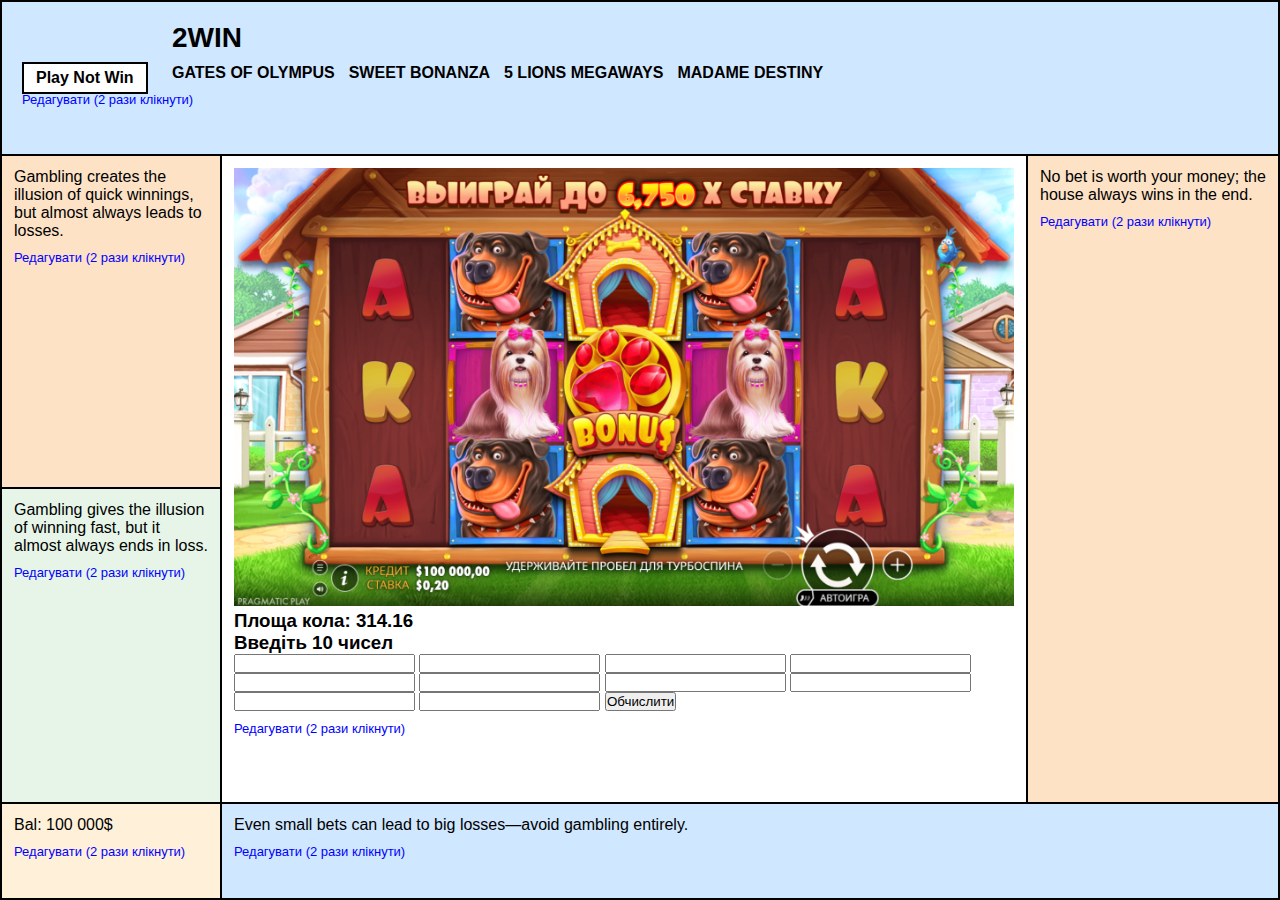
<file: index.html>
<!DOCTYPE html>
<html lang="uk">
<head>
  <meta charset="UTF-8">
  <meta name="viewport" content="width=device-width, initial-scale=1">
  <title>Головна сторінка</title>
  <link rel="stylesheet" href="style.css">
</head>
<body>

<div class="container">

  <header class="header" id="block1">
      <div class="balance-box">Play Not Win</div>
      <h1 class="logo">2WIN</h1>

      <nav class="menu-wrapper">
        <ul class="menu">
          <li><a href="page1.html">GATES OF OLYMPUS</a></li>
          <li><a href="page2.html">SWEET BONANZA</a></li>
          <li><a href="page3.html">5 LIONS MEGAWAYS</a></li>
          <li><a href="page4.html">MADAME DESTINY</a></li>
        </ul>
      </nav>

      <a class="edit-btn" data-block="1">Редагувати (2 рази клікнути)</a>
  </header>

  <div class="block2" id="block2">
      Gambling creates the illusion of quick winnings, but almost always leads to losses.
      <a class="edit-btn" data-block="2">Редагувати (2 рази клікнути)</a>
  </div>

  <div class="block3" id="block3">
      <img src="images/dog.png" class="main-img">

      <div id="circle-result"></div>
      <div id="max-result"></div>

      <form id="numbers-form">
        <h3>Введіть 10 чисел</h3>
        <input type="number" name="n1">
        <input type="number" name="n2">
        <input type="number" name="n3">
        <input type="number" name="n4">
        <input type="number" name="n5">
        <input type="number" name="n6">
        <input type="number" name="n7">
        <input type="number" name="n8">
        <input type="number" name="n9">
        <input type="number" name="n10">

        <button type="submit">Обчислити</button>
      </form>

      <a class="edit-btn" data-block="3">Редагувати (2 рази клікнути)</a>
  </div>

  <div class="block4" id="block4">
      No bet is worth your money; the house always wins in the end.
      <a class="edit-btn" data-block="4">Редагувати (2 рази клікнути)</a>
  </div>

  <div class="block5" id="block5">
      Gambling gives the illusion of winning fast, but it almost always ends in loss.
      <a class="edit-btn" data-block="5">Редагувати (2 рази клікнути)</a>
  </div>

  <div class="blocky" id="blocky">
      Bal: 100 000$
      <a class="edit-btn" data-block="6">Редагувати (2 рази клікнути)</a>
  </div>

  <div class="block6" id="block6">
      Even small bets can lead to big losses—avoid gambling entirely.
      <a class="edit-btn" data-block="7">Редагувати (2 рази клікнути)</a>
  </div>

</div>

<script src="script.js"></script>
</body>
</html>
</file>
<file: style.css>
* {
  margin: 0;
  padding: 0;
  box-sizing: border-box;
}

body {
  font-family: Arial, sans-serif;
}

.container {
  display: grid;
  grid-template-areas:
    "header header header"
    "block2 block3 block4"
    "block5 block3 block4"
    "blocky block6 block6";
  grid-template-columns: 220px 1fr 250px;
  min-height: 100vh;
  border: 2px solid #000;
}

.header {
  grid-area: header;
  background: #cfe7ff;
  padding: 20px;
  border-bottom: 2px solid #000;
  position: relative;
}

.balance-box {
  background: #fff;
  border: 2px solid #000;
  padding: 5px 12px;
  font-weight: bold;
  position: absolute;
  left: 20px;
  top: 50%;
  transform: translateY(-50%);
}

.logo {
  margin-left: 150px;
  font-size: 28px;
}

.menu-wrapper {
  margin-left: 150px;
  margin-top: 10px;
}

.menu {
  list-style: none;
  display: flex;
  gap: 14px;
}

.menu a {
  color: #000;
  font-weight: bold;
  text-decoration: none;
}

.block2 {
  grid-area: block2;
  background: #fde2c6;
  padding: 12px;
  border-right: 2px solid #000;
  border-bottom: 2px solid #000;
}

.block3 {
  grid-area: block3;
  padding: 12px;
  border-right: 2px solid #000;
  border-bottom: 2px solid #000;
}

.block4 {
  grid-area: block4;
  background: #fde2c6;
  padding: 12px;
  border-bottom: 2px solid #000;
}

.block5 {
  grid-area: block5;
  background: #e6f5e8;
  padding: 12px;
  border-right: 2px solid #000;
  border-bottom: 2px solid #000;
}

.blocky {
  grid-area: blocky;
  background: #fff0d9;
  padding: 12px;
  border-right: 2px solid #000;
}

.block6 {
  grid-area: block6;
  background: #cfe7ff;
  padding: 12px;
}

.main-img {
  width: 100%;
}

.edit-btn {
  display: block;
  margin-top: 10px;
  color: blue;
  cursor: pointer;
  font-size: 13px;
}

@media(max-width: 768px) {
  .container {
    grid-template-areas:
      "header"
      "block2"
      "block5"
      "blocky"
      "block3"
      "block4"
      "block6";
    grid-template-columns: 1fr;
  }
  .balance-box {
    position: static;
    transform: none;
    margin-bottom: 10px;
  }
  .logo, .menu-wrapper {
    margin-left: 0;
  }
}
</file>
